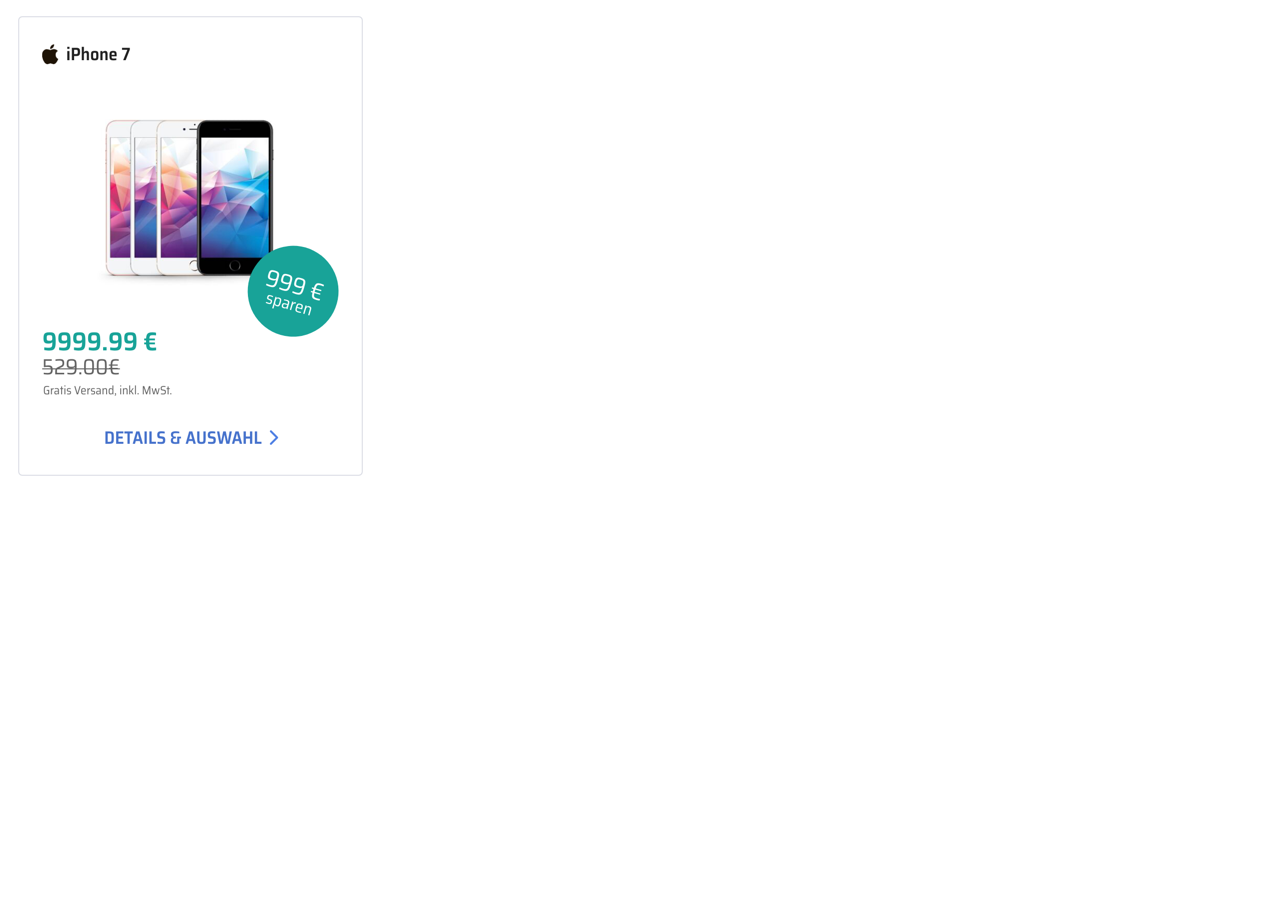
<file: design.html>
<!DOCTYPE html>
<html lang="en">
<head>
  <meta charset="UTF-8" />
  <title>Homework</title>
  <link rel="stylesheet" href="styles/design.processed.css">
</head>
<body>
  <div class="design"></div>
</body>
</html>
</file>
<file: styles/design.processed.css>
.design {
  width: 367px;
  height: 479px;
  background: url("[data-uri]");
}
</file>
